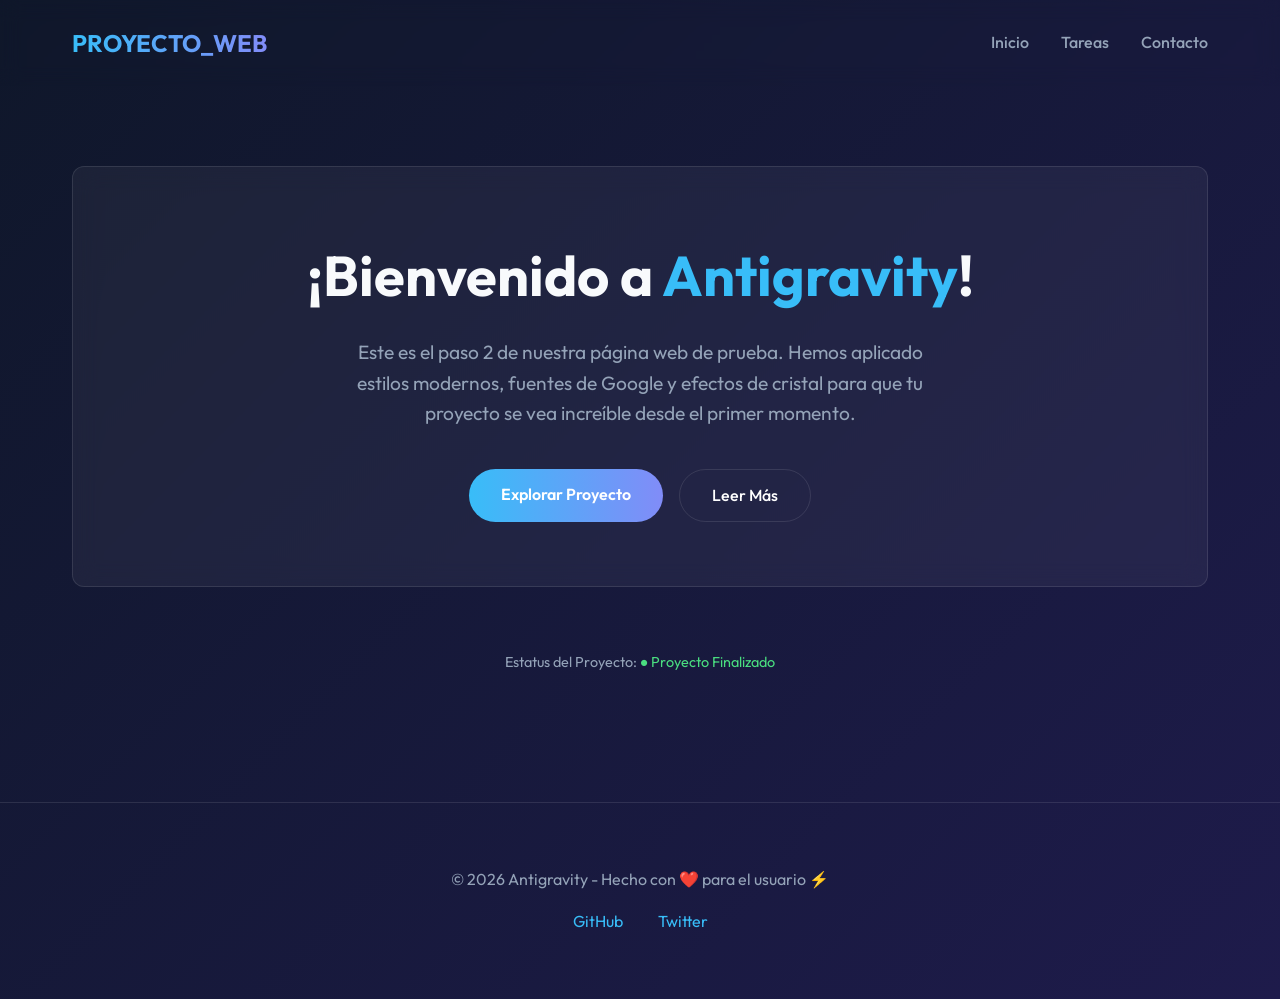
<file: web_prueba/index.html>
<!DOCTYPE html>
<html lang="es">
<head>
    <meta charset="UTF-8">
    <meta name="viewport" content="width=device-width, initial-scale=1.0">
    <!-- Metadatos SEO -->
    <title>Landing Page Modern - Antigravity Showcase</title>
    <meta name="description" content="Una página web moderna construida paso a paso con Antigravity. Estilos premium, glassmorphism y alto rendimiento.">
    <!-- Favicon Moderno (Emoji) -->
    <link rel="icon" href="data:image/svg+xml,<svg xmlns=%22http://www.w3.org/2000/svg%22 viewBox=%220 0 100 100%22><text y=%22.9em%22 font-size=%2290%22>⚡</text></svg>">
    <!-- Link al CSS previo -->
    <link rel="stylesheet" href="style.css">
</head>
<body>

    <!-- Navegación Minimalista -->
    <nav style="padding: 1.5rem 0;">
        <div class="container" style="display: flex; justify-content: space-between; align-items: center;">
            <h2 style="background: var(--accent-gradient); -webkit-background-clip: text; background-clip: text; -webkit-text-fill-color: transparent; font-weight: 700;">PROYECTO_WEB</h2>
            <div style="display: flex; gap: 2rem;">
                <a href="#" style="color: var(--text-secondary); text-decoration: none; font-weight: 500;">Inicio</a>
                <a href="#" style="color: var(--text-secondary); text-decoration: none; font-weight: 500;">Tareas</a>
                <a href="#" style="color: var(--text-secondary); text-decoration: none; font-weight: 500;">Contacto</a>
            </div>
        </div>
    </nav>

    <!-- Sección Hero Principal -->
    <main class="container" style="padding-top: 5rem;">
        <div class="glass-card" style="text-align: center; padding: 4rem;">
            <h1 style="font-size: 3.5rem; margin-bottom: 1rem; font-weight: 700;">¡Bienvenido a <span style="color: var(--accent-primary);">Antigravity</span>!</h1>
            <p style="color: var(--text-secondary); font-size: 1.2rem; margin-bottom: 2.5rem; max-width: 600px; margin-left: auto; margin-right: auto;">
                Este es el paso 2 de nuestra página web de prueba. Hemos aplicado estilos modernos, fuentes de Google y efectos de cristal para que tu proyecto se vea increíble desde el primer momento.
            </p>
            <div style="display: flex; gap: 1rem; justify-content: center;">
                <a href="#" class="btn-primary" id="btn-explorar">Explorar Proyecto</a>
                <a href="#" style="color: white; padding: 0.8rem 2rem; border-radius: 9999px; border: 1px solid var(--glass-border); text-decoration: none; font-weight: 500; transition: var(--transition);" 
                   onmouseover="this.style.borderColor='var(--accent-primary)'" 
                   onmouseout="this.style.borderColor='var(--glass-border)'">Leer Más</a>
            </div>
        </div>

        <!-- Pequeño mensaje de estado -->
        <div style="margin-top: 4rem; text-align: center;">
            <p style="color: var(--text-secondary); font-size: 0.9rem;">
                Estatus del Proyecto: <span style="color: #4ade80;">● Proyecto Finalizado</span>
            </p>
        </div>
    </main>

    <!-- Pie de Página (Footer) Moderno -->
    <footer style="margin-top: 8rem; padding: 4rem 0; border-top: 1px solid var(--glass-border); text-align: center;">
        <div class="container">
            <p style="color: var(--text-secondary);">&copy; 2026 Antigravity - Hecho con ❤️ para el usuario ⚡</p>
            <div style="margin-top: 1rem;">
                <a href="#" style="color: var(--accent-primary); text-decoration: none; margin: 0 1rem;">GitHub</a>
                <a href="#" style="color: var(--accent-primary); text-decoration: none; margin: 0 1rem;">Twitter</a>
            </div>
        </div>
    </footer>

    <!-- Script para el paso 3 -->
    <script src="script.js"></script>
</body>
</html>
</file>
<file: web_prueba/style.css>
/*
 * DESIGN SYSTEM - STEP 1
 * Palette: Modern Dark Mode with Glassmorphism
 * Typography: Outfit (Google Fonts)
 */

@import url('https://fonts.googleapis.com/css2?family=Outfit:wght@300;400;600;700&display=swap');

:root {
  /* Colors */
  --bg-primary: #0f172a;
  --bg-secondary: #1e293b;
  --accent-primary: #38bdf8;
  --accent-secondary: #818cf8;
  --text-primary: #f8fafc;
  --text-secondary: #94a3b8;
  
  /* Gradientes */
  --bg-gradient: linear-gradient(135deg, #0f172a 0%, #1e1b4b 100%);
  --accent-gradient: linear-gradient(90deg, #38bdf8 0%, #818cf8 100%);
  
  /* Glassmorphism */
  --glass-bg: rgba(255, 255, 255, 0.05);
  --glass-border: rgba(255, 255, 255, 0.1);
  --glass-blur: blur(12px);
  
  /* Spacing & Sizes */
  --radius: 12px;
  --transition: all 0.3s cubic-bezier(0.4, 0, 0.2, 1);
}

/* Reset y base */
* {
  margin: 0;
  padding: 0;
  box-sizing: border-box;
}

body {
  font-family: 'Outfit', sans-serif;
  background: var(--bg-gradient);
  color: var(--text-primary);
  line-height: 1.6;
  min-height: 100vh;
  overflow-x: hidden;
}

/* Clases de utilidad para el Step 2 */
.container {
  max-width: 1200px;
  margin: 0 auto;
  padding: 0 2rem;
}

.glass-card {
  background: var(--glass-bg);
  border: 1px solid var(--glass-border);
  backdrop-filter: var(--glass-blur);
  -webkit-backdrop-filter: var(--glass-blur);
  border-radius: var(--radius);
  padding: 2rem;
  transition: var(--transition);
}

.glass-card:hover {
  border-color: var(--accent-primary);
  transform: translateY(-5px);
  box-shadow: 0 10px 30px -10px rgba(56, 189, 248, 0.3);
}

.btn-primary {
  display: inline-block;
  padding: 0.8rem 2rem;
  background: var(--accent-gradient);
  color: white;
  text-decoration: none;
  font-weight: 600;
  border-radius: 9999px;
  transition: var(--transition);
  border: none;
  cursor: pointer;
}

.btn-primary:hover {
  box-shadow: 0 0 20px rgba(56, 189, 248, 0.4);
  transform: scale(1.05);
}
</file>
